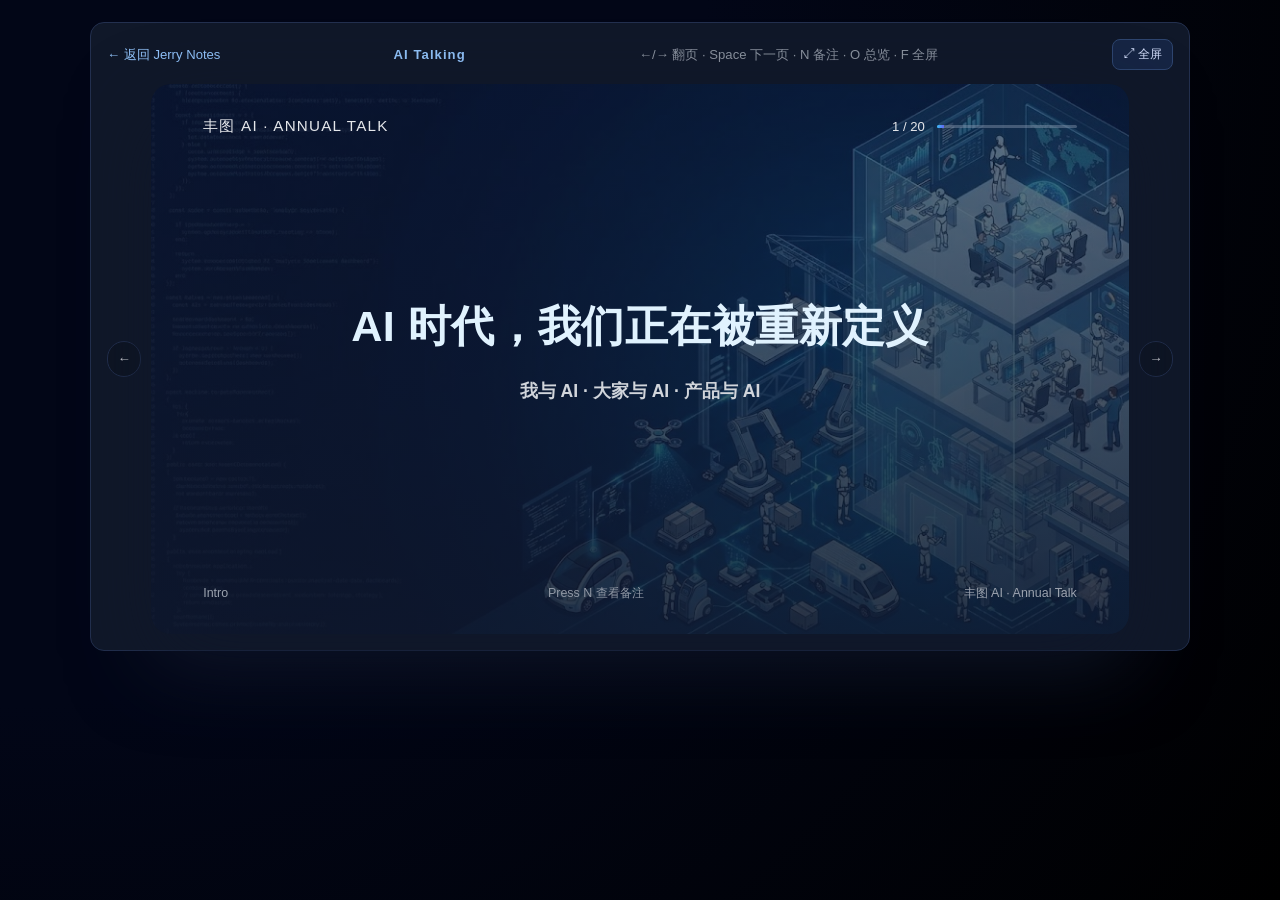
<file: ai-transformation.html>
<!doctype html>
<html lang="zh-CN">
<head>
  <meta charset="UTF-8" />
  <meta name="viewport" content="width=device-width, initial-scale=1.0" />
  <title>AI Talking | Jerry Notes</title>
  <link rel="stylesheet" href="./slides.css?v=202603151145" />
</head>
<body class="ai-transformation-root">
  <div class="ai-deck-shell" id="deckShell">
    <div class="ai-deck-topbar">
      <a href="./index.html" class="back" target="_top" rel="noreferrer">← 返回 Jerry Notes</a>
      <div class="ai-deck-logo">AI Talking</div>
      <div class="ai-deck-shortcuts">←/→ 翻页 · Space 下一页 · N 备注 · O 总览 · F 全屏</div>
      <button id="fullscreenBtn" class="slides-fullscreen-btn" type="button">⤢ 全屏</button>
    </div>

    <div id="overview" class="ai-overview-grid hidden"></div>

    <div class="ai-deck-main">
      <button id="prevBtn" class="slide-nav-btn" type="button" aria-label="上一页">←</button>
      <div id="slideFrame" class="ai-slide-frame">
        <div class="ai-slide-inner">
          <header class="ai-slide-header">
            <div id="slideTag" class="ai-slide-tag"></div>
            <div class="ai-slide-progress">
              <span id="slideProgressText"></span>
              <div class="ai-slide-progress-bar">
                <div id="slideProgressFill" class="ai-slide-progress-fill"></div>
              </div>
            </div>
          </header>

          <main id="slideMain" class="ai-slide-main"></main>

          <footer class="ai-slide-footer">
            <div id="slidePart" class="ai-slide-footer-left"></div>
            <div class="ai-slide-footer-center">Press N 查看备注</div>
            <div id="slideTagFooter" class="ai-slide-footer-right"></div>
          </footer>
        </div>

        <aside id="slideNotes" class="ai-slide-notes hidden"></aside>
      </div>
      <button id="nextBtn" class="slide-nav-btn" type="button" aria-label="下一页">→</button>
    </div>
  </div>

  <script src="./ai-transformation-data.js?v=202603150820"></script>
  <script>
    const slides = window.AI_TALKING_SLIDES || [];
    let currentIndex = 0;
    let showNotes = false;
    let showOverview = false;
    const isEmbedded = new URLSearchParams(location.search).get('embed') === '1';

    const elMain = document.getElementById('slideMain');
    const elTag = document.getElementById('slideTag');
    const elTagFooter = document.getElementById('slideTagFooter');
    const elPart = document.getElementById('slidePart');
    const elProgressText = document.getElementById('slideProgressText');
    const elProgressFill = document.getElementById('slideProgressFill');
    const elNotes = document.getElementById('slideNotes');
    const elOverview = document.getElementById('overview');
    const elFullscreenBtn = document.getElementById('fullscreenBtn');
    const elDeckShell = document.getElementById('deckShell');
    const elPrevBtn = document.getElementById('prevBtn');
    const elNextBtn = document.getElementById('nextBtn');

    if (isEmbedded) {
      document.body.classList.add('embedded-mode');
      if (elFullscreenBtn) elFullscreenBtn.style.display = 'none';
    }

    function mapHref(href = '') {
      if (href === '/') return './index.html';
      if (href === '/blackboard') return 'https://show-hub-ft.vercel.app/blackboard';
      return href;
    }

    function renderOverview() {
      elOverview.innerHTML = slides
        .map((s, i) => `
          <button class="ai-overview-item ${i === currentIndex ? 'ai-overview-item-active' : ''}" data-i="${i}">
            <div class="ai-overview-index">${i + 1}</div>
            <div class="ai-overview-tag">${s.tag || ''}</div>
            <div class="ai-overview-title">${s.title || ''}</div>
          </button>
        `)
        .join('');

      elOverview.querySelectorAll('button[data-i]').forEach((btn) => {
        btn.addEventListener('click', () => {
          currentIndex = Number(btn.dataset.i || 0);
          showOverview = false;
          render();
        });
      });
    }

    function formatSlideText(text = '') {
      return String(text)
        .replaceAll('&lt;br/&gt;', '<br/>')
        .replaceAll('&lt;br&gt;', '<br/>')
        .replaceAll('\n', '<br/>')
        .replaceAll('&lt;strong&gt;', '<strong>')
        .replaceAll('&lt;/strong&gt;', '</strong>');
    }

    function render() {
      if (!slides.length) {
        elMain.innerHTML = '<h1 class="ai-slide-title">未加载到 slides 数据</h1>';
        return;
      }

      const s = slides[currentIndex];
      const total = slides.length;
      const isTitleOnly = !s.bullets && !s.buttons && !s.emphasis && s.id !== 20;

      elTag.textContent = s.tag || '';
      elTagFooter.textContent = s.tag || '';
      elPart.textContent = s.part || '';
      elProgressText.textContent = `${currentIndex + 1} / ${total}`;
      elProgressFill.style.width = `${((currentIndex + 1) / total) * 100}%`;

      const titleClass = `ai-slide-title ${[0,2,6,9,13,14,18,20].includes(s.id) ? 'ai-slide-title-key' : ''} ${s.id===13 ? 'ai-slide-title-compact' : ''}`;
      const subtitleClass = `ai-slide-subtitle ${[13,18].includes(s.id) ? 'ai-slide-subtitle-emphasis' : ''}`;

      let html = `<h1 class="${titleClass}">${formatSlideText(s.title || '')}</h1>`;
      if (s.subtitle) html += `<h2 class="${subtitleClass}">${formatSlideText(s.subtitle)}</h2>`;
      if (s.bullets && s.bullets.length) {
        html += '<ul class="ai-slide-bullets">' + s.bullets.map((b) => `<li>${formatSlideText(b)}</li>`).join('') + '</ul>';
      }
      if (s.buttons && s.buttons.length) {
        html += '<div class="ai-slide-buttons">' + s.buttons.map((b) => {
          const cls = `ai-slide-button ${b.variant === 'secondary' ? 'secondary' : 'primary'}`;
          return `<a class="${cls}" href="${mapHref(b.href)}" target="_blank" rel="noreferrer">${b.label}</a>`;
        }).join('') + '</div>';
      }
      if (s.emphasis) html += `<p class="ai-slide-emphasis">${s.emphasis}</p>`;

      elMain.className = 'ai-slide-main' + (isTitleOnly ? ' ai-slide-main-title-only' : '');
      elMain.innerHTML = html;

      if (showNotes && s.notes) {
        elNotes.classList.remove('hidden');
        elNotes.innerHTML = `<div class="ai-slide-notes-label">Speaker Notes</div><p>${s.notes}</p>`;
      } else {
        elNotes.classList.add('hidden');
        elNotes.innerHTML = '';
      }

      if (showOverview) {
        elOverview.classList.remove('hidden');
        renderOverview();
      } else {
        elOverview.classList.add('hidden');
      }
    }

    function goNext() { if (currentIndex < slides.length - 1) currentIndex += 1; render(); }
    function goPrev() { if (currentIndex > 0) currentIndex -= 1; render(); }

    if (elPrevBtn) elPrevBtn.addEventListener('click', goPrev);
    if (elNextBtn) elNextBtn.addEventListener('click', goNext);

    function syncFullscreenUi() {
      const isFs = !!document.fullscreenElement;
      if (isFs) {
        elDeckShell.classList.add('is-fullscreen');
        elFullscreenBtn.textContent = '⤓ 退出全屏';
      } else {
        elDeckShell.classList.remove('is-fullscreen');
        elFullscreenBtn.textContent = '⤢ 全屏';
      }
    }

    function toggleFullscreen() {
      if (!document.fullscreenElement) {
        if (elDeckShell.requestFullscreen) elDeckShell.requestFullscreen();
      } else {
        if (document.exitFullscreen) document.exitFullscreen();
      }
    }

    if (elFullscreenBtn) {
      elFullscreenBtn.addEventListener('click', toggleFullscreen);
    }

    document.addEventListener('fullscreenchange', syncFullscreenUi);

    window.addEventListener('keydown', (e) => {
      if (e.key === 'ArrowRight' || e.key === 'PageDown' || e.key === ' ') { e.preventDefault(); goNext(); }
      if (e.key === 'ArrowLeft' || e.key === 'PageUp') { e.preventDefault(); goPrev(); }
      if (e.key === 'n' || e.key === 'N') { e.preventDefault(); showNotes = !showNotes; render(); }
      if (e.key === 'o' || e.key === 'O') { e.preventDefault(); showOverview = !showOverview; render(); }
      if (!isEmbedded && (e.key === 'f' || e.key === 'F')) { e.preventDefault(); toggleFullscreen(); }
      if (e.key === 'Escape' && !document.fullscreenElement) { e.preventDefault(); showOverview = !showOverview; render(); }
    });

    let touchStartX = 0;
    window.addEventListener('touchstart', (e) => { touchStartX = e.changedTouches[0].clientX; }, { passive: true });
    window.addEventListener('touchend', (e) => {
      const dx = e.changedTouches[0].clientX - touchStartX;
      if (Math.abs(dx) > 40) {
        if (dx < 0) goNext();
        else goPrev();
      }
    }, { passive: true });

    syncFullscreenUi();
    render();
  </script>
</body>
</html>
</file>
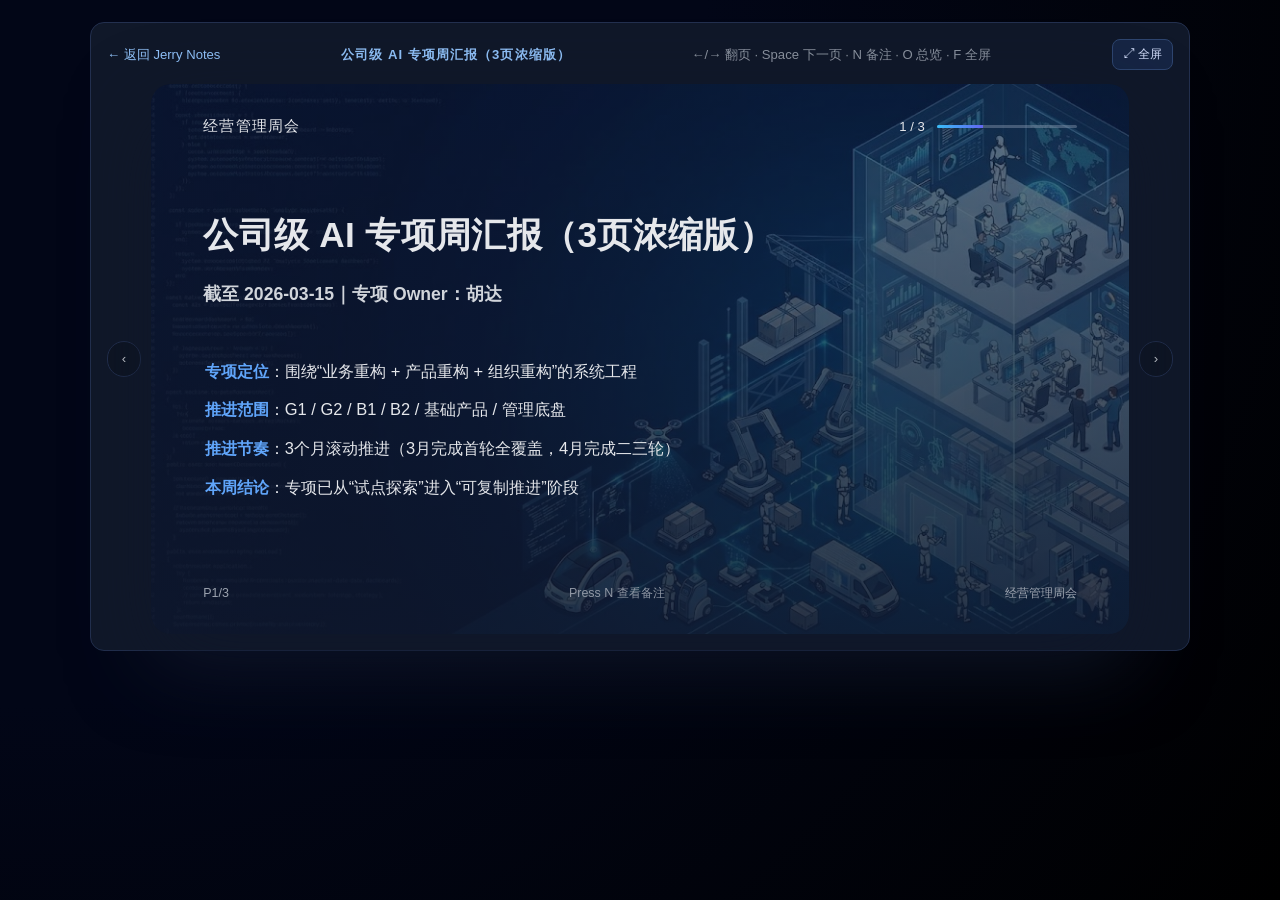
<file: company-ai-weekly-report-3p.html>
<!doctype html>
<html lang="zh-CN">
<head>
  <meta charset="UTF-8" />
  <meta name="viewport" content="width=device-width, initial-scale=1.0" />
  <title>公司级 AI 专项周汇报（3页浓缩版） | Jerry Notes</title>
  <link rel="stylesheet" href="./slides.css?v=202603150835" />
</head>
<body class="ai-transformation-root">
  <div class="ai-deck-shell" id="deckShell">
    <div class="ai-deck-topbar">
      <a href="./index.html" class="back" target="_top" rel="noreferrer">← 返回 Jerry Notes</a>
      <div class="ai-deck-logo">公司级 AI 专项周汇报（3页浓缩版）</div>
      <div class="ai-deck-shortcuts">←/→ 翻页 · Space 下一页 · N 备注 · O 总览 · F 全屏</div>
      <button id="fullscreenBtn" class="slides-fullscreen-btn" type="button">⤢ 全屏</button>
    </div>

    <div id="overview" class="ai-overview-grid hidden"></div>

    <div class="ai-deck-main">
      <button id="prevBtn" class="slide-nav-btn" type="button" aria-label="上一页">‹</button>
      <div id="slideFrame" class="ai-slide-frame">
        <div class="ai-slide-inner">
          <header class="ai-slide-header">
            <div id="slideTag" class="ai-slide-tag"></div>
            <div class="ai-slide-progress">
              <span id="slideProgressText"></span>
              <div class="ai-slide-progress-bar"><div id="slideProgressFill" class="ai-slide-progress-fill"></div></div>
            </div>
          </header>

          <main id="slideMain" class="ai-slide-main"></main>

          <footer class="ai-slide-footer">
            <div id="slidePart" class="ai-slide-footer-left"></div>
            <div class="ai-slide-footer-center">Press N 查看备注</div>
            <div id="slideTagFooter" class="ai-slide-footer-right"></div>
          </footer>
        </div>
        <aside id="slideNotes" class="ai-slide-notes hidden"></aside>
      </div>
      <button id="nextBtn" class="slide-nav-btn" type="button" aria-label="下一页">›</button>
    </div>
  </div>

  <script>
    const slides = [
  {
    "id": 1,
    "title": "公司级 AI 专项周汇报（3页浓缩版）",
    "subtitle": "截至 2026-03-15｜专项 Owner：胡达",
    "tag": "经营管理周会",
    "part": "P1/3",
    "notes": "",
    "emphasis": "",
    "bullets": [
      "<strong>专项定位</strong>：围绕“业务重构 + 产品重构 + 组织重构”的系统工程",
      "<strong>推进范围</strong>：G1 / G2 / B1 / B2 / 基础产品 / 管理底盘",
      "<strong>推进节奏</strong>：3个月滚动推进（3月完成首轮全覆盖，4月完成二三轮）",
      "<strong>本周结论</strong>：专项已从“试点探索”进入“可复制推进”阶段"
    ],
    "buttons": []
  },
  {
    "id": 2,
    "title": "本周关键进展（3/9-3/15）",
    "subtitle": "项目推进 + 技术底座 + 管理数字化三线并进",
    "tag": "关键成果",
    "part": "P2/3",
    "notes": "",
    "emphasis": "",
    "bullets": [
      "<strong>项目群推进</strong>",
      "华东（吴江/昆山/上海）已完成第一轮对齐",
      "深圳项目群已完成第二轮沟通",
      "<strong>技术底座进展（G1）</strong>",
      "已确定最新 AI 技术框架",
      "可运行演示系统已完成，进入可部署准备",
      "<strong>管理体系进展（G1）</strong>",
      "全数字化管理模式明确",
      "覆盖产出、进度、效率、产研协同质量监控"
    ],
    "buttons": []
  },
  {
    "id": 3,
    "title": "下阶段计划与里程碑",
    "subtitle": "目标：4月底形成可考核、可复制的阶段成果",
    "tag": "Next Step",
    "part": "P3/3",
    "notes": "",
    "emphasis": "",
    "bullets": [
      "<strong>本周/下周动作</strong>",
      "北京：完成 G1 + B2 第一轮沟通",
      "武汉：推进 G1 湖北 + 基础产品团队第一轮",
      "完成 G1 首个可部署版本，支撑客户演示",
      "输出第一版产研输出分析报告（建立效率基线）",
      "<strong>里程碑</strong>",
      "3月底：第一轮全覆盖",
      "4月：第二轮推进 + 第三轮筛选与组织优化",
      "4月底：阶段成果报告（方法/组织/系统/效率）",
      "<strong>管理请求</strong>",
      "跨部门协同优先级授权",
      "双周成果评审机制持续执行"
    ],
    "buttons": []
  }
];
    let currentIndex = 0;
    let showNotes = false;
    let showOverview = false;
    const isEmbedded = new URLSearchParams(location.search).get('embed') === '1';

    const elMain = document.getElementById('slideMain');
    const elTag = document.getElementById('slideTag');
    const elTagFooter = document.getElementById('slideTagFooter');
    const elPart = document.getElementById('slidePart');
    const elProgressText = document.getElementById('slideProgressText');
    const elProgressFill = document.getElementById('slideProgressFill');
    const elNotes = document.getElementById('slideNotes');
    const elOverview = document.getElementById('overview');
    const elFullscreenBtn = document.getElementById('fullscreenBtn');
    const elDeckShell = document.getElementById('deckShell');
    const elPrevBtn = document.getElementById('prevBtn');
    const elNextBtn = document.getElementById('nextBtn');

    function resolveHref(href) {
      if (href === '/') return './index.html';
      if (href === '/blackboard') return 'https://show-hub-ft.vercel.app/blackboard';
      return href;
    }

    if (isEmbedded) {
      document.body.classList.add('embedded-mode');
      const topbar = document.querySelector('.ai-deck-topbar');
      if (topbar) topbar.style.display = 'none';
      if (elFullscreenBtn) elFullscreenBtn.style.display = 'none';
    }

    function syncThemeFromParent() {
      try {
        const p = window.parent && window.parent !== window ? window.parent.document.body : null;
        const t = p?.getAttribute('data-theme');
        if (t === 'light') document.body.classList.add('theme-light');
        else document.body.classList.remove('theme-light');
      } catch (e) {}
    }

    function renderOverview() {
      elOverview.innerHTML = slides
        .map((s, i) => '<button class="ai-overview-item ' + (i === currentIndex ? 'ai-overview-item-active' : '') + '" data-i="' + i + '">' +
          '<div class="ai-overview-index">' + (i + 1) + '</div>' +
          '<div class="ai-overview-tag">' + (s.tag || '') + '</div>' +
          '<div class="ai-overview-title">' + formatSlideText(s.title || '') + '</div>' +
          '</button>')
        .join('');

      elOverview.querySelectorAll('button[data-i]').forEach((btn) => {
        btn.addEventListener('click', () => {
          currentIndex = Number(btn.dataset.i || 0);
          showOverview = false;
          render();
        });
      });
    }

    function formatSlideText(text = "") {
      return String(text)
        .replaceAll('&lt;br/&gt;', '<br/>')
        .replaceAll('&lt;br&gt;', '<br/>')
        .replaceAll('\n', '<br/>')
        .replaceAll('&lt;strong&gt;', '<strong>')
        .replaceAll('&lt;/strong&gt;', '</strong>');
    }

    function render() {
      const s = slides[currentIndex];
      const total = slides.length;
      if (!s) return;

      const isTitleOnly = !s.bullets?.length && !s.buttons?.length && !s.emphasis;
      elTag.textContent = s.tag || '';
      elTagFooter.textContent = s.tag || '';
      elPart.textContent = s.part || '';
      elProgressText.textContent = (currentIndex + 1) + ' / ' + total;
      elProgressFill.style.width = (((currentIndex + 1) / total) * 100) + '%';

      let html = '<h1 class="ai-slide-title">' + formatSlideText(s.title || '') + '</h1>';
      if (s.subtitle) html += '<h2 class="ai-slide-subtitle">' + formatSlideText(s.subtitle) + '</h2>';
      if (s.bullets?.length) html += '<ul class="ai-slide-bullets">' + s.bullets.map((b) => '<li>' + b + '</li>').join('') + '</ul>';
      if (s.buttons?.length) {
        html += '<div class="ai-slide-buttons">' + s.buttons.map((b) => {
          const cls = 'ai-slide-button ' + (b.variant === 'secondary' ? 'secondary' : 'primary');
          return '<a class="' + cls + '" href="' + resolveHref(b.href) + '" target="_blank" rel="noreferrer">' + b.label + '</a>';
        }).join('') + '</div>';
      }
      if (s.emphasis) html += '<p class="ai-slide-emphasis">' + s.emphasis + '</p>';

      elMain.className = 'ai-slide-main' + (isTitleOnly ? ' ai-slide-main-title-only' : '');
      elMain.innerHTML = html;

      if (showNotes && s.notes) {
        elNotes.classList.remove('hidden');
        elNotes.innerHTML = '<div class="ai-slide-notes-label">Speaker Notes</div><p>' + s.notes + '</p>';
      } else {
        elNotes.classList.add('hidden');
        elNotes.innerHTML = '';
      }

      if (showOverview) {
        elOverview.classList.remove('hidden');
        renderOverview();
      } else {
        elOverview.classList.add('hidden');
      }
    }

    function goNext(){ if(currentIndex < slides.length - 1) currentIndex++; render(); }
    function goPrev(){ if(currentIndex > 0) currentIndex--; render(); }

    function syncFullscreenUi() {
      const isFs = !!document.fullscreenElement;
      if (isFs) {
        elDeckShell.classList.add('is-fullscreen');
        elFullscreenBtn.textContent = '⤓ 退出全屏';
      } else {
        elDeckShell.classList.remove('is-fullscreen');
        elFullscreenBtn.textContent = '⤢ 全屏';
      }
    }

    function toggleFullscreen() {
      if (!document.fullscreenElement) {
        if (elDeckShell.requestFullscreen) elDeckShell.requestFullscreen();
      } else {
        if (document.exitFullscreen) document.exitFullscreen();
      }
    }

    if (elFullscreenBtn) {
      elFullscreenBtn.addEventListener('click', toggleFullscreen);
    }

    if (elPrevBtn) elPrevBtn.addEventListener('click', goPrev);
    if (elNextBtn) elNextBtn.addEventListener('click', goNext);

    document.addEventListener('fullscreenchange', syncFullscreenUi);

    window.addEventListener('keydown', (e) => {
      if (e.key === 'ArrowRight' || e.key === 'PageDown' || e.key === ' ') { e.preventDefault(); goNext(); }
      if (e.key === 'ArrowLeft' || e.key === 'PageUp') { e.preventDefault(); goPrev(); }
      if (e.key === 'n' || e.key === 'N') { e.preventDefault(); showNotes = !showNotes; render(); }
      if (e.key === 'o' || e.key === 'O') { e.preventDefault(); showOverview = !showOverview; render(); }
      if (e.key === 'f' || e.key === 'F') { e.preventDefault(); toggleFullscreen(); }
      if (e.key === 'Escape' && !document.fullscreenElement) { e.preventDefault(); showOverview = !showOverview; render(); }
    });

    let touchStartX = 0;
    window.addEventListener('touchstart', (e) => { touchStartX = e.changedTouches[0].clientX; }, { passive: true });
    window.addEventListener('touchend', (e) => {
      const dx = e.changedTouches[0].clientX - touchStartX;
      if (Math.abs(dx) > 40) {
        if (dx < 0) goNext(); else goPrev();
      }
    }, { passive: true });

    syncThemeFromParent();
    setInterval(syncThemeFromParent, 1500);
    syncFullscreenUi();
    render();
  </script>
</body>
</html>
</file>
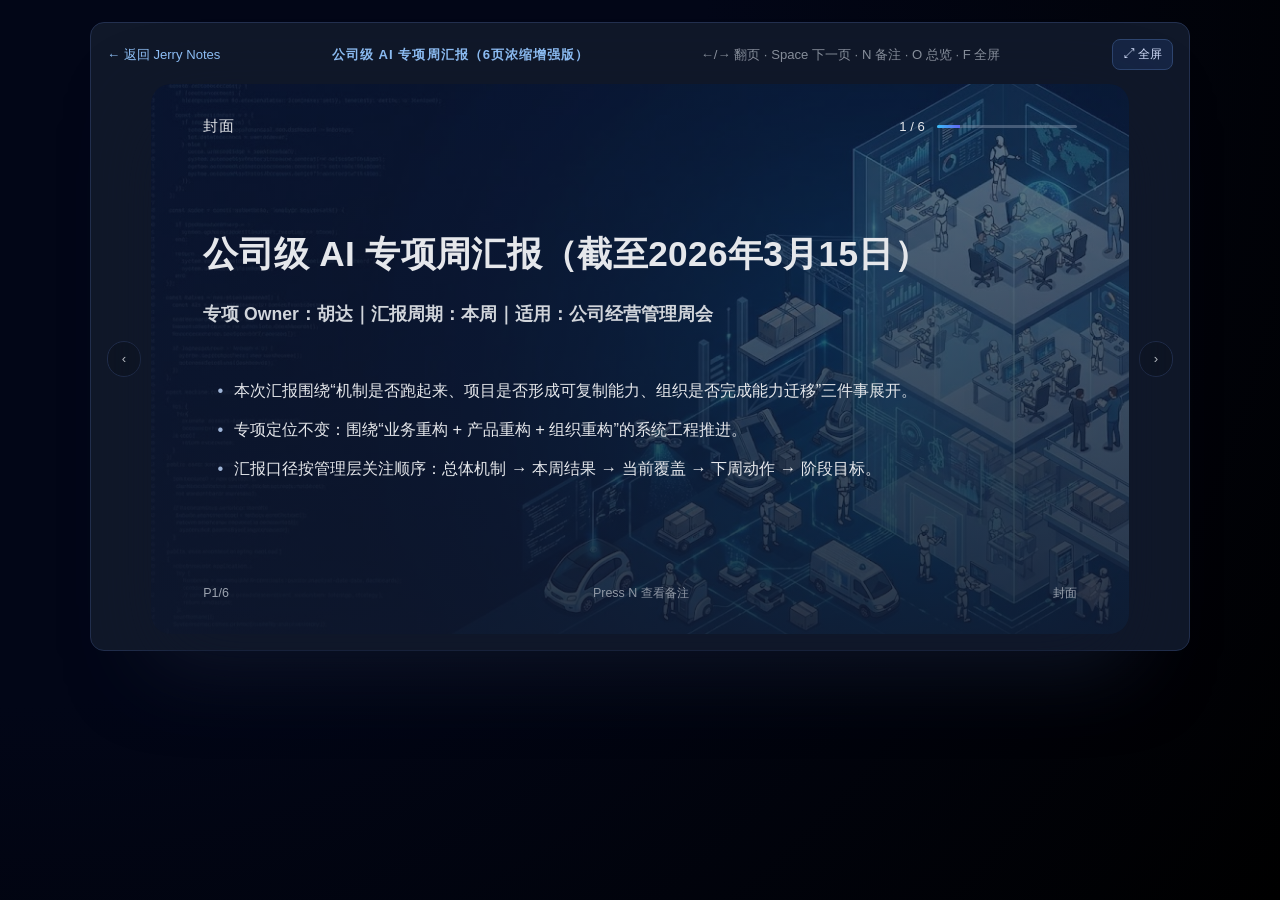
<file: company-ai-weekly-report-6p.html>
<!doctype html>
<html lang="zh-CN">
<head>
  <meta charset="UTF-8" />
  <meta name="viewport" content="width=device-width, initial-scale=1.0" />
  <title>公司级 AI 专项周汇报（6页浓缩增强版） | Jerry Notes</title>
  <link rel="stylesheet" href="./slides.css?v=202603150835" />
</head>
<body class="ai-transformation-root">
  <div class="ai-deck-shell" id="deckShell">
    <div class="ai-deck-topbar">
      <a href="./index.html" class="back" target="_top" rel="noreferrer">← 返回 Jerry Notes</a>
      <div class="ai-deck-logo">公司级 AI 专项周汇报（6页浓缩增强版）</div>
      <div class="ai-deck-shortcuts">←/→ 翻页 · Space 下一页 · N 备注 · O 总览 · F 全屏</div>
      <button id="fullscreenBtn" class="slides-fullscreen-btn" type="button">⤢ 全屏</button>
    </div>

    <div id="overview" class="ai-overview-grid hidden"></div>

    <div class="ai-deck-main">
      <button id="prevBtn" class="slide-nav-btn" type="button" aria-label="上一页">‹</button>
      <div id="slideFrame" class="ai-slide-frame">
        <div class="ai-slide-inner">
          <header class="ai-slide-header">
            <div id="slideTag" class="ai-slide-tag"></div>
            <div class="ai-slide-progress">
              <span id="slideProgressText"></span>
              <div class="ai-slide-progress-bar"><div id="slideProgressFill" class="ai-slide-progress-fill"></div></div>
            </div>
          </header>

          <main id="slideMain" class="ai-slide-main"></main>

          <footer class="ai-slide-footer">
            <div id="slidePart" class="ai-slide-footer-left"></div>
            <div class="ai-slide-footer-center">Press N 查看备注</div>
            <div id="slideTagFooter" class="ai-slide-footer-right"></div>
          </footer>
        </div>
        <aside id="slideNotes" class="ai-slide-notes hidden"></aside>
      </div>
      <button id="nextBtn" class="slide-nav-btn" type="button" aria-label="下一页">›</button>
    </div>
  </div>

  <script>
    const slides = [
  {
    "id": 1,
    "title": "公司级 AI 专项周汇报（截至2026年3月15日）",
    "subtitle": "专项 Owner：胡达｜汇报周期：本周｜适用：公司经营管理周会",
    "tag": "封面",
    "part": "P1/6",
    "notes": "",
    "emphasis": "",
    "bullets": [
      "本次汇报围绕“机制是否跑起来、项目是否形成可复制能力、组织是否完成能力迁移”三件事展开。",
      "专项定位不变：围绕“业务重构 + 产品重构 + 组织重构”的系统工程推进。",
      "汇报口径按管理层关注顺序：总体机制 → 本周结果 → 当前覆盖 → 下周动作 → 阶段目标。"
    ],
    "buttons": []
  },
  {
    "id": 2,
    "title": "整体思路、计划与推进机制（浓缩版）",
    "subtitle": "四项目群推进 + 三轮机制执行 + 3个月滚动节奏",
    "tag": "总体机制",
    "part": "P2/6",
    "notes": "",
    "emphasis": "",
    "bullets": [
      "覆盖范围：深圳、江苏、上海、北京四个核心项目群（并与 G1/B2/基础产品协同）。",
      "执行机制：",
      "第一轮（需求与认知摸排）：逐项目、逐角色识别痛点、优先级、AI认知现状，并明确后续动作调整。",
      "第二轮（进展复盘与辅导对齐）：按周检查真实进展，重点看主动性与思路切换，对偏差现场纠偏。",
      "第三轮（二次验收与人员识别）：检查结果闭环、识别高潜与不匹配岗位，为组织能力建设提供依据。",
      "时间节奏：",
      "3月31日前完成第一轮全覆盖",
      "4月完成第二、第三轮（第三轮以远程为主）",
      "4月底输出阶段性 AI 转型成果"
    ],
    "buttons": []
  },
  {
    "id": 3,
    "title": "本周关键进展（3月9日-3月15日）",
    "subtitle": "项目推进、技术底座、管理体系三线并进",
    "tag": "本周成果",
    "part": "P3/6",
    "notes": "",
    "emphasis": "",
    "bullets": [
      "项目推进（华东首轮）：",
      "吴江：已对齐“全智能体”解决方案",
      "昆山：数据工厂（标注平台）形成明确 AI 提效路径",
      "上海：地址项目及大数据中心形成明确 AI 提效路径",
      "技术底座（G1）：",
      "已确定基于最新 AI 技术的全新框架",
      "已完成可运行演示系统，关键技术路径可验证",
      "管理体系（G1）：",
      "已明确“全数字化管理模式”",
      "将通过 AI 对人员产出、项目进展、研发效率、协同质量进行统一监控",
      "阶段判断：专项从“认知驱动”进入“结果驱动”阶段"
    ],
    "buttons": []
  },
  {
    "id": 4,
    "title": "当前总体进度与本周收口目标",
    "subtitle": "覆盖节奏基本符合计划，关键区域继续扩面",
    "tag": "当前进度",
    "part": "P4/6",
    "notes": "",
    "emphasis": "",
    "bullets": [
      "已完成：",
      "深圳：第二轮沟通完成",
      "华东：第一轮沟通完成",
      "本周收口动作：",
      "推进北京区域第一轮沟通，覆盖 G1 与企业服务产品团队",
      "完成后，G1 与 B2 核心业务第一轮摸排将基本完成",
      "管理侧关注点：",
      "团队是否从“知道AI”转向“使用AI”",
      "是否形成可复用的方法、模板和组件",
      "是否出现效率提升和交付质量改善的可量化信号"
    ],
    "buttons": []
  },
  {
    "id": 5,
    "title": "下周计划（3月16日-3月22日）",
    "subtitle": "武汉推进 + 可部署系统 + 管理基线三项并行",
    "tag": "下周行动",
    "part": "P5/6",
    "notes": "",
    "emphasis": "",
    "bullets": [
      "区域推进：",
      "出差武汉，完成 G1 湖北团队与基础产品团队第一轮沟通",
      "推进两支团队 AI 工作模式迁移",
      "产品与交付：",
      "完成 G1 首个可部署系统，支撑客户演示",
      "同步支撑 G1 重点项目/产品方向迭代",
      "管理与评估：",
      "完成内外网环境管理系统搭建",
      "周末输出第一版产研输出分析报告，建立后续效能评估基线",
      "风险控制：",
      "对“口头认同但执行不到位”团队实施第二轮重点盯办"
    ],
    "buttons": []
  },
  {
    "id": 6,
    "title": "阶段目标、里程碑与交付物",
    "subtitle": "3月底到4月底形成“覆盖-闭环-成果”完整路径",
    "tag": "目标与交付",
    "part": "P6/6",
    "notes": "",
    "emphasis": "",
    "bullets": [
      "里程碑：",
      "3月底前：完成第一轮覆盖",
      "4月内：完成第二、第三轮覆盖并形成闭环",
      "4月底前：输出公司级 AI 转型阶段性成果报告",
      "报告四个维度：",
      "方法维度：三轮推进机制的标准化方法",
      "组织维度：人才分层与组织协作模式变化",
      "系统维度：可部署系统与管理数字化底座",
      "效率维度：产研效率、协同质量、交付节奏的量化变化",
      "管理请求（建议在会中明确）：",
      "跨部门协同优先级授权",
      "双周成果评审机制持续执行",
      "资源向“可复用底座能力”倾斜"
    ],
    "buttons": []
  }
];
    let currentIndex = 0;
    let showNotes = false;
    let showOverview = false;
    const isEmbedded = new URLSearchParams(location.search).get('embed') === '1';

    const elMain = document.getElementById('slideMain');
    const elTag = document.getElementById('slideTag');
    const elTagFooter = document.getElementById('slideTagFooter');
    const elPart = document.getElementById('slidePart');
    const elProgressText = document.getElementById('slideProgressText');
    const elProgressFill = document.getElementById('slideProgressFill');
    const elNotes = document.getElementById('slideNotes');
    const elOverview = document.getElementById('overview');
    const elFullscreenBtn = document.getElementById('fullscreenBtn');
    const elDeckShell = document.getElementById('deckShell');
    const elPrevBtn = document.getElementById('prevBtn');
    const elNextBtn = document.getElementById('nextBtn');

    function resolveHref(href) {
      if (href === '/') return './index.html';
      if (href === '/blackboard') return 'https://show-hub-ft.vercel.app/blackboard';
      return href;
    }

    if (isEmbedded) {
      document.body.classList.add('embedded-mode');
      const topbar = document.querySelector('.ai-deck-topbar');
      if (topbar) topbar.style.display = 'none';
      if (elFullscreenBtn) elFullscreenBtn.style.display = 'none';
    }

    function syncThemeFromParent() {
      try {
        const p = window.parent && window.parent !== window ? window.parent.document.body : null;
        const t = p?.getAttribute('data-theme');
        if (t === 'light') document.body.classList.add('theme-light');
        else document.body.classList.remove('theme-light');
      } catch (e) {}
    }

    function renderOverview() {
      elOverview.innerHTML = slides
        .map((s, i) => '<button class="ai-overview-item ' + (i === currentIndex ? 'ai-overview-item-active' : '') + '" data-i="' + i + '">' +
          '<div class="ai-overview-index">' + (i + 1) + '</div>' +
          '<div class="ai-overview-tag">' + (s.tag || '') + '</div>' +
          '<div class="ai-overview-title">' + formatSlideText(s.title || '') + '</div>' +
          '</button>')
        .join('');

      elOverview.querySelectorAll('button[data-i]').forEach((btn) => {
        btn.addEventListener('click', () => {
          currentIndex = Number(btn.dataset.i || 0);
          showOverview = false;
          render();
        });
      });
    }

    function formatSlideText(text = "") {
      return String(text)
        .replaceAll('&lt;br/&gt;', '<br/>')
        .replaceAll('&lt;br&gt;', '<br/>')
        .replaceAll('\n', '<br/>')
        .replaceAll('&lt;strong&gt;', '<strong>')
        .replaceAll('&lt;/strong&gt;', '</strong>');
    }

    function render() {
      const s = slides[currentIndex];
      const total = slides.length;
      if (!s) return;

      const isTitleOnly = !s.bullets?.length && !s.buttons?.length && !s.emphasis;
      elTag.textContent = s.tag || '';
      elTagFooter.textContent = s.tag || '';
      elPart.textContent = s.part || '';
      elProgressText.textContent = (currentIndex + 1) + ' / ' + total;
      elProgressFill.style.width = (((currentIndex + 1) / total) * 100) + '%';

      function renderBullets(items) {
        if (!items?.length) return '';
        let sec = 0;
        let out = '';
        for (const raw of items) {
          const txt = raw || '';
          const isSection = /[:：]\s*$/.test(txt);
          if (isSection) {
            sec += 1;
            const title = txt.replace(/[:：]\s*$/, '');
            out += '<li class="bullet-section"><span class="bullet-index">' + sec + '.</span><strong>' + title + '</strong></li>';
          } else {
            out += '<li class="bullet-sub">' + formatSlideText(txt) + '</li>';
          }
        }
        return '<ul class="ai-slide-bullets">' + out + '</ul>';
      }

      let html = '<h1 class="ai-slide-title">' + formatSlideText(s.title || '') + '</h1>';
      if (s.subtitle) html += '<h2 class="ai-slide-subtitle">' + formatSlideText(s.subtitle) + '</h2>';
      if (s.bullets?.length) html += renderBullets(s.bullets);
      if (s.buttons?.length) {
        html += '<div class="ai-slide-buttons">' + s.buttons.map((b) => {
          const cls = 'ai-slide-button ' + (b.variant === 'secondary' ? 'secondary' : 'primary');
          return '<a class="' + cls + '" href="' + resolveHref(b.href) + '" target="_blank" rel="noreferrer">' + b.label + '</a>';
        }).join('') + '</div>';
      }
      if (s.emphasis) html += '<p class="ai-slide-emphasis">' + s.emphasis + '</p>';

      elMain.className = 'ai-slide-main' + (isTitleOnly ? ' ai-slide-main-title-only' : '');
      elMain.innerHTML = html;

      if (showNotes && s.notes) {
        elNotes.classList.remove('hidden');
        elNotes.innerHTML = '<div class="ai-slide-notes-label">Speaker Notes</div><p>' + s.notes + '</p>';
      } else {
        elNotes.classList.add('hidden');
        elNotes.innerHTML = '';
      }

      if (showOverview) {
        elOverview.classList.remove('hidden');
        renderOverview();
      } else {
        elOverview.classList.add('hidden');
      }
    }

    function goNext(){ if(currentIndex < slides.length - 1) currentIndex++; render(); }
    function goPrev(){ if(currentIndex > 0) currentIndex--; render(); }

    function syncFullscreenUi() {
      const isFs = !!document.fullscreenElement;
      if (isFs) {
        elDeckShell.classList.add('is-fullscreen');
        elFullscreenBtn.textContent = '⤓ 退出全屏';
      } else {
        elDeckShell.classList.remove('is-fullscreen');
        elFullscreenBtn.textContent = '⤢ 全屏';
      }
    }

    function toggleFullscreen() {
      if (!document.fullscreenElement) {
        if (elDeckShell.requestFullscreen) elDeckShell.requestFullscreen();
      } else {
        if (document.exitFullscreen) document.exitFullscreen();
      }
    }

    if (elFullscreenBtn) {
      elFullscreenBtn.addEventListener('click', toggleFullscreen);
    }

    if (elPrevBtn) elPrevBtn.addEventListener('click', goPrev);
    if (elNextBtn) elNextBtn.addEventListener('click', goNext);

    document.addEventListener('fullscreenchange', syncFullscreenUi);

    window.addEventListener('keydown', (e) => {
      if (e.key === 'ArrowRight' || e.key === 'PageDown' || e.key === ' ') { e.preventDefault(); goNext(); }
      if (e.key === 'ArrowLeft' || e.key === 'PageUp') { e.preventDefault(); goPrev(); }
      if (e.key === 'n' || e.key === 'N') { e.preventDefault(); showNotes = !showNotes; render(); }
      if (e.key === 'o' || e.key === 'O') { e.preventDefault(); showOverview = !showOverview; render(); }
      if (e.key === 'f' || e.key === 'F') { e.preventDefault(); toggleFullscreen(); }
      if (e.key === 'Escape' && !document.fullscreenElement) { e.preventDefault(); showOverview = !showOverview; render(); }
    });

    let touchStartX = 0;
    window.addEventListener('touchstart', (e) => { touchStartX = e.changedTouches[0].clientX; }, { passive: true });
    window.addEventListener('touchend', (e) => {
      const dx = e.changedTouches[0].clientX - touchStartX;
      if (Math.abs(dx) > 40) {
        if (dx < 0) goNext(); else goPrev();
      }
    }, { passive: true });

    syncThemeFromParent();
    setInterval(syncThemeFromParent, 1500);
    syncFullscreenUi();
    render();
  </script>
</body>
</html>
</file>
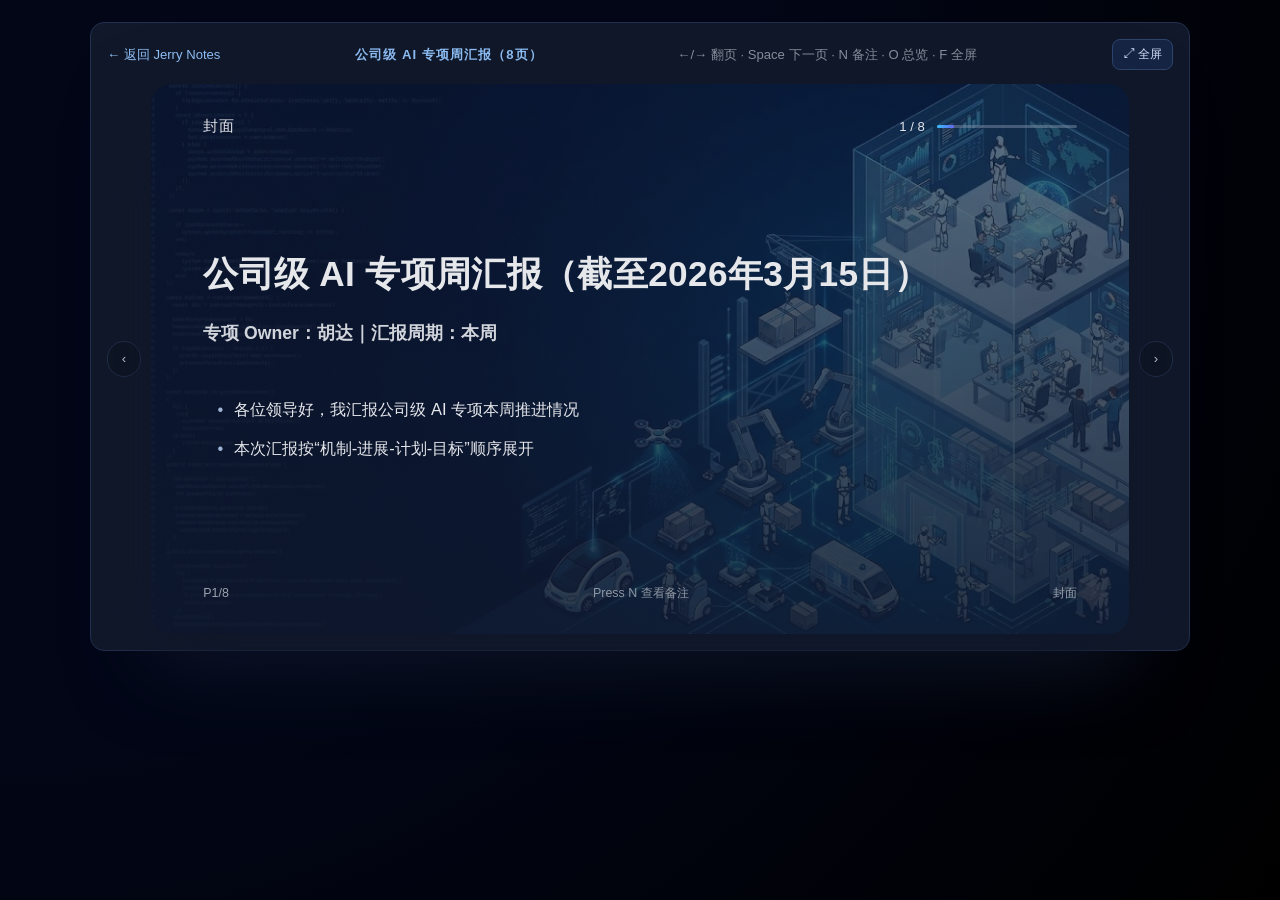
<file: company-ai-weekly-report-8p.html>
<!doctype html>
<html lang="zh-CN">
<head>
  <meta charset="UTF-8" />
  <meta name="viewport" content="width=device-width, initial-scale=1.0" />
  <title>公司级 AI 专项周汇报（8页） | Jerry Notes</title>
  <link rel="stylesheet" href="./slides.css?v=202603150835" />
</head>
<body class="ai-transformation-root">
  <div class="ai-deck-shell" id="deckShell">
    <div class="ai-deck-topbar">
      <a href="./index.html" class="back" target="_top" rel="noreferrer">← 返回 Jerry Notes</a>
      <div class="ai-deck-logo">公司级 AI 专项周汇报（8页）</div>
      <div class="ai-deck-shortcuts">←/→ 翻页 · Space 下一页 · N 备注 · O 总览 · F 全屏</div>
      <button id="fullscreenBtn" class="slides-fullscreen-btn" type="button">⤢ 全屏</button>
    </div>

    <div id="overview" class="ai-overview-grid hidden"></div>

    <div class="ai-deck-main">
      <button id="prevBtn" class="slide-nav-btn" type="button" aria-label="上一页">‹</button>
      <div id="slideFrame" class="ai-slide-frame">
        <div class="ai-slide-inner">
          <header class="ai-slide-header">
            <div id="slideTag" class="ai-slide-tag"></div>
            <div class="ai-slide-progress">
              <span id="slideProgressText"></span>
              <div class="ai-slide-progress-bar"><div id="slideProgressFill" class="ai-slide-progress-fill"></div></div>
            </div>
          </header>

          <main id="slideMain" class="ai-slide-main"></main>

          <footer class="ai-slide-footer">
            <div id="slidePart" class="ai-slide-footer-left"></div>
            <div class="ai-slide-footer-center">Press N 查看备注</div>
            <div id="slideTagFooter" class="ai-slide-footer-right"></div>
          </footer>
        </div>
        <aside id="slideNotes" class="ai-slide-notes hidden"></aside>
      </div>
      <button id="nextBtn" class="slide-nav-btn" type="button" aria-label="下一页">›</button>
    </div>
  </div>

  <script>
    const slides = [
  {
    "id": 1,
    "title": "公司级 AI 专项周汇报（截至2026年3月15日）",
    "subtitle": "专项 Owner：胡达｜汇报周期：本周",
    "tag": "封面",
    "part": "P1/8",
    "notes": "",
    "emphasis": "",
    "bullets": [
      "各位领导好，我汇报公司级 AI 专项本周推进情况",
      "本次汇报按“机制-进展-计划-目标”顺序展开"
    ],
    "buttons": []
  },
  {
    "id": 2,
    "title": "整体思路、计划与推进机制",
    "subtitle": "四个核心项目群 + 三轮推进机制",
    "tag": "总体框架",
    "part": "P2/8",
    "notes": "",
    "emphasis": "",
    "bullets": [
      "围绕深圳、江苏、上海、北京四个核心项目群执行 AI 落地",
      "按“三轮推进”机制推进：摸排 → 复盘辅导 → 二次验收",
      "节奏安排：",
      "3月31日前完成第一轮全覆盖",
      "4月完成第二、第三轮覆盖（第三轮以远程为主）",
      "输出阶段性 AI 转型成果"
    ],
    "buttons": []
  },
  {
    "id": 3,
    "title": "三轮推进机制（执行口径）",
    "subtitle": "逐项目、逐角色、逐轮验收",
    "tag": "推进机制",
    "part": "P3/8",
    "notes": "",
    "emphasis": "",
    "bullets": [
      "第一轮（需求与认知摸排）：",
      "识别业务痛点、需求优先级、AI 认知现状",
      "明确后续工作调整方向",
      "第二轮（进展复盘与辅导对齐）：",
      "按周检查团队进展",
      "观察主动性与思路转变效果",
      "针对偏差现场辅导并重新对齐",
      "第三轮（二次验收与人员识别）：",
      "再次检查落地结果",
      "识别高潜人员与不匹配岗位",
      "为组织能力建设提供依据"
    ],
    "buttons": []
  },
  {
    "id": 4,
    "title": "本周关键进展（项目侧）",
    "subtitle": "3月9日-3月15日",
    "tag": "本周进展",
    "part": "P4/8",
    "notes": "",
    "emphasis": "",
    "bullets": [
      "已完成华东区域首轮对齐，覆盖吴江、昆山、上海项目",
      "吴江项目已对齐“全智能体”解决方案",
      "昆山数据工厂（标注平台）已形成明确 AI 提效路径",
      "上海地址项目及大数据中心项目已形成明确 AI 提效路径"
    ],
    "buttons": []
  },
  {
    "id": 5,
    "title": "本周关键进展（能力侧）",
    "subtitle": "G1 技术与管理双线推进",
    "tag": "本周进展",
    "part": "P5/8",
    "notes": "",
    "emphasis": "",
    "bullets": [
      "G1 已确定基于最新 AI 技术的全新框架",
      "已完成可运行演示系统",
      "G1 数字化管理方面：",
      "已确定“全数字化管理模式”",
      "通过 AI 实现人员产出与效能全面监控"
    ],
    "buttons": []
  },
  {
    "id": 6,
    "title": "当前总体进度",
    "subtitle": "区域覆盖进度与本周目标",
    "tag": "当前状态",
    "part": "P6/8",
    "notes": "",
    "emphasis": "",
    "bullets": [
      "深圳已完成第二轮沟通",
      "华东已完成第一轮沟通",
      "本周将推进北京区域第一轮沟通，覆盖：",
      "G1 团队",
      "企业服务产品团队",
      "完成后，G1 与 B2 核心业务第一轮摸排将基本完成"
    ],
    "buttons": []
  },
  {
    "id": 7,
    "title": "下周计划（3月16日-3月22日）",
    "subtitle": "武汉推进 + 系统落地 + 评估基线",
    "tag": "下周计划",
    "part": "P7/8",
    "notes": "",
    "emphasis": "",
    "bullets": [
      "出差武汉，完成 G1 湖北团队及基础产品团队第一轮沟通",
      "推进两支团队 AI 转型",
      "完成 G1 首个可部署系统，支撑客户演示",
      "同步支撑 G1 重点项目/产品方向迭代",
      "完成内外网环境管理系统搭建",
      "周末输出第一版产研输出分析报告，建立效能评估基线"
    ],
    "buttons": []
  },
  {
    "id": 8,
    "title": "阶段性目标与里程碑",
    "subtitle": "3月底—4月底闭环交付",
    "tag": "阶段目标",
    "part": "P8/8",
    "notes": "",
    "emphasis": "",
    "bullets": [
      "3月底前：完成第一轮覆盖",
      "4月内：完成第二、第三轮覆盖并形成闭环",
      "4月底前：输出公司级 AI 转型阶段性成果报告",
      "方法维度",
      "组织维度",
      "系统维度",
      "效率维度"
    ],
    "buttons": []
  }
];
    let currentIndex = 0;
    let showNotes = false;
    let showOverview = false;
    const isEmbedded = new URLSearchParams(location.search).get('embed') === '1';

    const elMain = document.getElementById('slideMain');
    const elTag = document.getElementById('slideTag');
    const elTagFooter = document.getElementById('slideTagFooter');
    const elPart = document.getElementById('slidePart');
    const elProgressText = document.getElementById('slideProgressText');
    const elProgressFill = document.getElementById('slideProgressFill');
    const elNotes = document.getElementById('slideNotes');
    const elOverview = document.getElementById('overview');
    const elFullscreenBtn = document.getElementById('fullscreenBtn');
    const elDeckShell = document.getElementById('deckShell');
    const elPrevBtn = document.getElementById('prevBtn');
    const elNextBtn = document.getElementById('nextBtn');

    function resolveHref(href) {
      if (href === '/') return './index.html';
      if (href === '/blackboard') return 'https://show-hub-ft.vercel.app/blackboard';
      return href;
    }

    if (isEmbedded) {
      document.body.classList.add('embedded-mode');
      const topbar = document.querySelector('.ai-deck-topbar');
      if (topbar) topbar.style.display = 'none';
      if (elFullscreenBtn) elFullscreenBtn.style.display = 'none';
    }

    function syncThemeFromParent() {
      try {
        const p = window.parent && window.parent !== window ? window.parent.document.body : null;
        const t = p?.getAttribute('data-theme');
        if (t === 'light') document.body.classList.add('theme-light');
        else document.body.classList.remove('theme-light');
      } catch (e) {}
    }

    function renderOverview() {
      elOverview.innerHTML = slides
        .map((s, i) => '<button class="ai-overview-item ' + (i === currentIndex ? 'ai-overview-item-active' : '') + '" data-i="' + i + '">' +
          '<div class="ai-overview-index">' + (i + 1) + '</div>' +
          '<div class="ai-overview-tag">' + (s.tag || '') + '</div>' +
          '<div class="ai-overview-title">' + formatSlideText(s.title || '') + '</div>' +
          '</button>')
        .join('');

      elOverview.querySelectorAll('button[data-i]').forEach((btn) => {
        btn.addEventListener('click', () => {
          currentIndex = Number(btn.dataset.i || 0);
          showOverview = false;
          render();
        });
      });
    }

    function formatSlideText(text = "") {
      return String(text)
        .replaceAll('&lt;br/&gt;', '<br/>')
        .replaceAll('&lt;br&gt;', '<br/>')
        .replaceAll('\n', '<br/>')
        .replaceAll('&lt;strong&gt;', '<strong>')
        .replaceAll('&lt;/strong&gt;', '</strong>');
    }

    function render() {
      const s = slides[currentIndex];
      const total = slides.length;
      if (!s) return;

      const isTitleOnly = !s.bullets?.length && !s.buttons?.length && !s.emphasis;
      elTag.textContent = s.tag || '';
      elTagFooter.textContent = s.tag || '';
      elPart.textContent = s.part || '';
      elProgressText.textContent = (currentIndex + 1) + ' / ' + total;
      elProgressFill.style.width = (((currentIndex + 1) / total) * 100) + '%';

      function renderBullets(items) {
        if (!items?.length) return '';
        let sec = 0;
        let out = '';
        for (const raw of items) {
          const txt = raw || '';
          const isSection = /[:：]\s*$/.test(txt);
          if (isSection) {
            sec += 1;
            const title = txt.replace(/[:：]\s*$/, '');
            out += '<li class="bullet-section"><span class="bullet-index">' + sec + '.</span><strong>' + title + '</strong></li>';
          } else {
            out += '<li class="bullet-sub">' + formatSlideText(txt) + '</li>';
          }
        }
        return '<ul class="ai-slide-bullets">' + out + '</ul>';
      }

      let html = '<h1 class="ai-slide-title">' + formatSlideText(s.title || '') + '</h1>';
      if (s.subtitle) html += '<h2 class="ai-slide-subtitle">' + formatSlideText(s.subtitle) + '</h2>';
      if (s.bullets?.length) html += renderBullets(s.bullets);
      if (s.buttons?.length) {
        html += '<div class="ai-slide-buttons">' + s.buttons.map((b) => {
          const cls = 'ai-slide-button ' + (b.variant === 'secondary' ? 'secondary' : 'primary');
          return '<a class="' + cls + '" href="' + resolveHref(b.href) + '" target="_blank" rel="noreferrer">' + b.label + '</a>';
        }).join('') + '</div>';
      }
      if (s.emphasis) html += '<p class="ai-slide-emphasis">' + s.emphasis + '</p>';

      elMain.className = 'ai-slide-main' + (isTitleOnly ? ' ai-slide-main-title-only' : '');
      elMain.innerHTML = html;

      if (showNotes && s.notes) {
        elNotes.classList.remove('hidden');
        elNotes.innerHTML = '<div class="ai-slide-notes-label">Speaker Notes</div><p>' + s.notes + '</p>';
      } else {
        elNotes.classList.add('hidden');
        elNotes.innerHTML = '';
      }

      if (showOverview) {
        elOverview.classList.remove('hidden');
        renderOverview();
      } else {
        elOverview.classList.add('hidden');
      }
    }

    function goNext(){ if(currentIndex < slides.length - 1) currentIndex++; render(); }
    function goPrev(){ if(currentIndex > 0) currentIndex--; render(); }

    function syncFullscreenUi() {
      const isFs = !!document.fullscreenElement;
      if (isFs) {
        elDeckShell.classList.add('is-fullscreen');
        elFullscreenBtn.textContent = '⤓ 退出全屏';
      } else {
        elDeckShell.classList.remove('is-fullscreen');
        elFullscreenBtn.textContent = '⤢ 全屏';
      }
    }

    function toggleFullscreen() {
      if (!document.fullscreenElement) {
        if (elDeckShell.requestFullscreen) elDeckShell.requestFullscreen();
      } else {
        if (document.exitFullscreen) document.exitFullscreen();
      }
    }

    if (elFullscreenBtn) {
      elFullscreenBtn.addEventListener('click', toggleFullscreen);
    }

    if (elPrevBtn) elPrevBtn.addEventListener('click', goPrev);
    if (elNextBtn) elNextBtn.addEventListener('click', goNext);

    document.addEventListener('fullscreenchange', syncFullscreenUi);

    window.addEventListener('keydown', (e) => {
      if (e.key === 'ArrowRight' || e.key === 'PageDown' || e.key === ' ') { e.preventDefault(); goNext(); }
      if (e.key === 'ArrowLeft' || e.key === 'PageUp') { e.preventDefault(); goPrev(); }
      if (e.key === 'n' || e.key === 'N') { e.preventDefault(); showNotes = !showNotes; render(); }
      if (e.key === 'o' || e.key === 'O') { e.preventDefault(); showOverview = !showOverview; render(); }
      if (e.key === 'f' || e.key === 'F') { e.preventDefault(); toggleFullscreen(); }
      if (e.key === 'Escape' && !document.fullscreenElement) { e.preventDefault(); showOverview = !showOverview; render(); }
    });

    let touchStartX = 0;
    window.addEventListener('touchstart', (e) => { touchStartX = e.changedTouches[0].clientX; }, { passive: true });
    window.addEventListener('touchend', (e) => {
      const dx = e.changedTouches[0].clientX - touchStartX;
      if (Math.abs(dx) > 40) {
        if (dx < 0) goNext(); else goPrev();
      }
    }, { passive: true });

    syncThemeFromParent();
    setInterval(syncThemeFromParent, 1500);
    syncFullscreenUi();
    render();
  </script>
</body>
</html>
</file>
<file: slides.css>
:root {
  --bg: #020617;
  --text: #e5e7eb;
  --muted: #9ca3af;
  --deck-bg: color-mix(in srgb, #121b2e 90%, black 10%);
  --deck-border: #23304f;
  --slide-overlay-a: rgba(15,23,42,.85);
  --slide-overlay-b: rgba(15,23,42,.55);
}
*{box-sizing:border-box}
html,body{margin:0;padding:0}
body{
  background: radial-gradient(circle at top left, #020617 0%, #020617 45%, #000000 100%);
  color: var(--text);
  font-family: -apple-system,BlinkMacSystemFont,"Segoe UI","PingFang SC","Hiragino Sans GB","Microsoft YaHei",sans-serif;
}

body.theme-light {
  --bg: #f5f8fc;
  --text: #1f2a3d;
  --muted: #5d6b86;
  --deck-bg: #ffffff;
  --deck-border: #d8e1f2;
  --slide-overlay-a: rgba(247,250,255,.84);
  --slide-overlay-b: rgba(240,246,255,.62);
  background: linear-gradient(180deg, #f8fbff, #edf3fb);
}
.hidden{display:none!important}

.ai-transformation-root{
  width:100%;min-height:100vh;padding:22px 0 40px;display:flex;align-items:flex-start;justify-content:center;
}
.ai-deck-shell{
  width:min(1100px,94vw);
  display:flex;
  flex-direction:column;
  gap:14px;
  background:var(--deck-bg);
  border:1px solid var(--deck-border);
  border-radius:14px;
  padding:16px;
}
.ai-deck-shell.is-fullscreen{
  width:100%;
  max-width:1440px;
  border:none;
  background:transparent;
  border-radius:0;
  padding:0;
}
.ai-deck-shell:fullscreen{
  width:100%;
  max-width:none;
  border:none;
  background:radial-gradient(circle at top left, #020617 0%, #020617 45%, #000000 100%);
  border-radius:0;
  padding:24px;
}
.ai-deck-topbar{display:flex;align-items:center;justify-content:space-between;font-size:.82rem;color:var(--muted);gap:12px}
.ai-deck-logo{letter-spacing:.08em;color:#93c5fd;font-weight:600}
.ai-deck-shortcuts{opacity:.9}
.back{color:#93c5fd;text-decoration:none}
.back:hover{text-decoration:underline}
.slides-fullscreen-btn{border:1px solid #2e456f;background:#162544;color:#d7e2ff;border-radius:8px;padding:6px 10px;cursor:pointer;font-size:12px}
.slides-fullscreen-btn:hover{background:#214a86;color:#fff}

.ai-deck-main{display:flex;align-items:center;justify-content:center;gap:10px}

.slide-nav-btn {
  width: 36px;
  height: 36px;
  border-radius: 999px;
  border: 1px solid var(--deck-border);
  background: color-mix(in srgb, var(--deck-bg) 82%, #000 18%);
  color: var(--text);
  cursor: pointer;
}

.slide-nav-btn:hover { filter: brightness(1.08); }

.ai-slide-frame{
  position:relative;width:100%;max-width:1440px;aspect-ratio:16/9;border-radius:20px;
  background:linear-gradient(to top, var(--slide-overlay-a), var(--slide-overlay-b)), url('./MachineryAgePage.jpg') center center/cover no-repeat;
  box-shadow:0 30px 80px rgba(15,23,42,.9);overflow:hidden;
}
.ai-slide-inner{position:absolute;inset:0;padding:32px 52px;display:flex;flex-direction:column;justify-content:space-between}
.ai-slide-header{display:flex;align-items:center;justify-content:space-between;gap:24px}
.ai-slide-tag{font-size:.95rem;letter-spacing:.08em;text-transform:uppercase;color:#e5e7eb}
.ai-slide-progress{display:flex;align-items:center;gap:12px;font-size:.82rem}
.ai-slide-progress-bar{width:140px;height:3px;border-radius:999px;background:rgba(148,163,184,.4);overflow:hidden}
.ai-slide-progress-fill{height:100%;background:linear-gradient(to right,#38bdf8,#6366f1)}

.ai-slide-main{flex:1;display:flex;flex-direction:column;align-items:flex-start;justify-content:center;gap:12px}
.ai-slide-main-title-only{align-items:center;text-align:center}
.ai-slide-title{font-size:2.2rem;line-height:1.32;margin:0 0 10px;font-weight:700;letter-spacing:.01em}
.ai-slide-title-key{font-size:2.7rem;color:#e0f2fe}
.ai-slide-title-compact{font-size:2.25rem}
.ai-slide-subtitle{font-size:1.1rem;color:#d1d5db;margin:0 0 18px;line-height:1.6}
.ai-slide-subtitle-emphasis{font-size:1.2rem;color:#a5b4fc}
.ai-slide-bullets{margin:10px 0 0;padding-left:0;font-size:1.03rem;line-height:1.75;max-width:94%;list-style:none}
.ai-slide-bullets li{margin:8px 0;padding-left:.1rem}
.ai-slide-bullets li+li{margin-top:10px}
.ai-slide-bullets strong{color:#60a5fa;font-weight:700}

.ai-slide-bullets .bullet-section{
  display:flex;
  align-items:flex-start;
  gap:.45rem;
  margin-top:14px;
  font-size:1.06rem;
}
.ai-slide-bullets .bullet-index{
  min-width:1.4rem;
  color:#93c5fd;
  font-weight:700;
}
.ai-slide-bullets .bullet-sub{
  margin-left:1.85rem;
  position:relative;
}
.ai-slide-bullets .bullet-sub::before{
  content:'•';
  position:absolute;
  left:-0.95rem;
  color:#9fb5d8;
}

.ai-slide-buttons{margin-top:20px;display:flex;flex-wrap:wrap;gap:12px}
.ai-slide-button{display:inline-flex;align-items:center;justify-content:center;padding:10px 18px;border-radius:999px;font-size:.9rem;text-decoration:none;border:1px solid rgba(148,163,184,.7);color:#e5e7eb;background:rgba(15,23,42,.85)}
.ai-slide-button.primary{background:linear-gradient(to right,#38bdf8,#6366f1);border-color:transparent;color:#020617}
.ai-slide-button.secondary{background:transparent}

.ai-slide-emphasis{margin-top:16px;font-size:1.08rem;color:#fde68a}
.ai-slide-footer{display:flex;justify-content:space-between;align-items:center;font-size:.78rem;color:#9ca3af;gap:12px}
.ai-slide-footer-center{opacity:.9}

body.theme-light .ai-slide-title,
body.theme-light .ai-slide-title-key,
body.theme-light .ai-slide-subtitle,
body.theme-light .ai-slide-bullets,
body.theme-light .ai-slide-tag,
body.theme-light .ai-slide-footer,
body.theme-light .ai-slide-progress,
body.theme-light .ai-slide-emphasis {
  color: #1f2a3d;
}

body.theme-light .ai-slide-bullets strong { color: #204c9a; }
body.theme-light .ai-slide-bullets .bullet-index { color: #2f5ca8; }
body.theme-light .ai-slide-bullets .bullet-sub::before { color: #516d99; }

.ai-slide-notes{position:absolute;right:24px;bottom:24px;max-width:min(42%,520px);background:rgba(2,6,23,.88);border:1px solid rgba(148,163,184,.3);border-radius:12px;padding:14px 16px}
.ai-slide-notes-label{font-size:.74rem;letter-spacing:.08em;text-transform:uppercase;color:#93c5fd;margin-bottom:8px}
.ai-slide-notes p{margin:0;line-height:1.6;font-size:.9rem;color:#dbeafe}

.ai-overview-grid{display:grid;grid-template-columns:repeat(5,minmax(0,1fr));gap:10px;margin-bottom:4px}
.ai-overview-item{border:1px solid rgba(148,163,184,.35);background:rgba(15,23,42,.65);color:#e5e7eb;border-radius:10px;padding:10px;text-align:left;cursor:pointer}
.ai-overview-item-active{outline:2px solid #60a5fa}
.ai-overview-index{font-size:.75rem;color:#93c5fd}
.ai-overview-tag{font-size:.7rem;color:#94a3b8;margin-top:4px}
.ai-overview-title{font-size:.85rem;line-height:1.35;margin-top:6px}

body.embedded-mode {
  margin: 0;
  overflow: hidden;
}

body.embedded-mode .ai-transformation-root {
  min-height: auto;
  padding: 0;
  display: block;
}

body.embedded-mode .ai-deck-shell {
  width: 100%;
  max-width: none;
  border: none;
  background: transparent;
  border-radius: 0;
  padding: 0;
  gap: 0;
}

body.embedded-mode .ai-deck-topbar {
  display: none;
}

/* 嵌入模式也保留鼠标翻页按钮，便于在文章页中操作 */
body.embedded-mode .slide-nav-btn {
  display: inline-flex;
}

body.embedded-mode .ai-slide-frame {
  border-radius: 10px;
}

@media (max-width: 900px){
  .ai-transformation-root{padding:10px}
  .ai-deck-shell{width:min(1100px,96vw);padding:10px}
  .ai-deck-shell:fullscreen{padding:10px}
  .ai-deck-topbar{font-size:.74rem;flex-wrap:wrap}
  .ai-deck-shortcuts{display:none}
  .slides-fullscreen-btn{margin-left:auto}
  .ai-slide-inner{padding:16px}
  .ai-slide-title{font-size:1.28rem;line-height:1.4;margin-bottom:8px}
  .ai-slide-title-key{font-size:1.5rem}
  .ai-slide-title-compact{font-size:1.35rem}
  .ai-slide-subtitle{font-size:.9rem;line-height:1.55;margin-bottom:12px}
  .ai-slide-bullets{font-size:.84rem;line-height:1.6;padding-left:1.05rem;max-width:100%}
  .ai-slide-bullets li{margin:6px 0}
  .ai-slide-footer{font-size:.66rem}
  .ai-slide-progress-bar{width:88px}
  .ai-overview-grid{grid-template-columns:repeat(2,minmax(0,1fr));max-height:35vh;overflow:auto}
  .ai-slide-notes{position:static;max-width:none;margin:10px 0 0}
}
</file>
